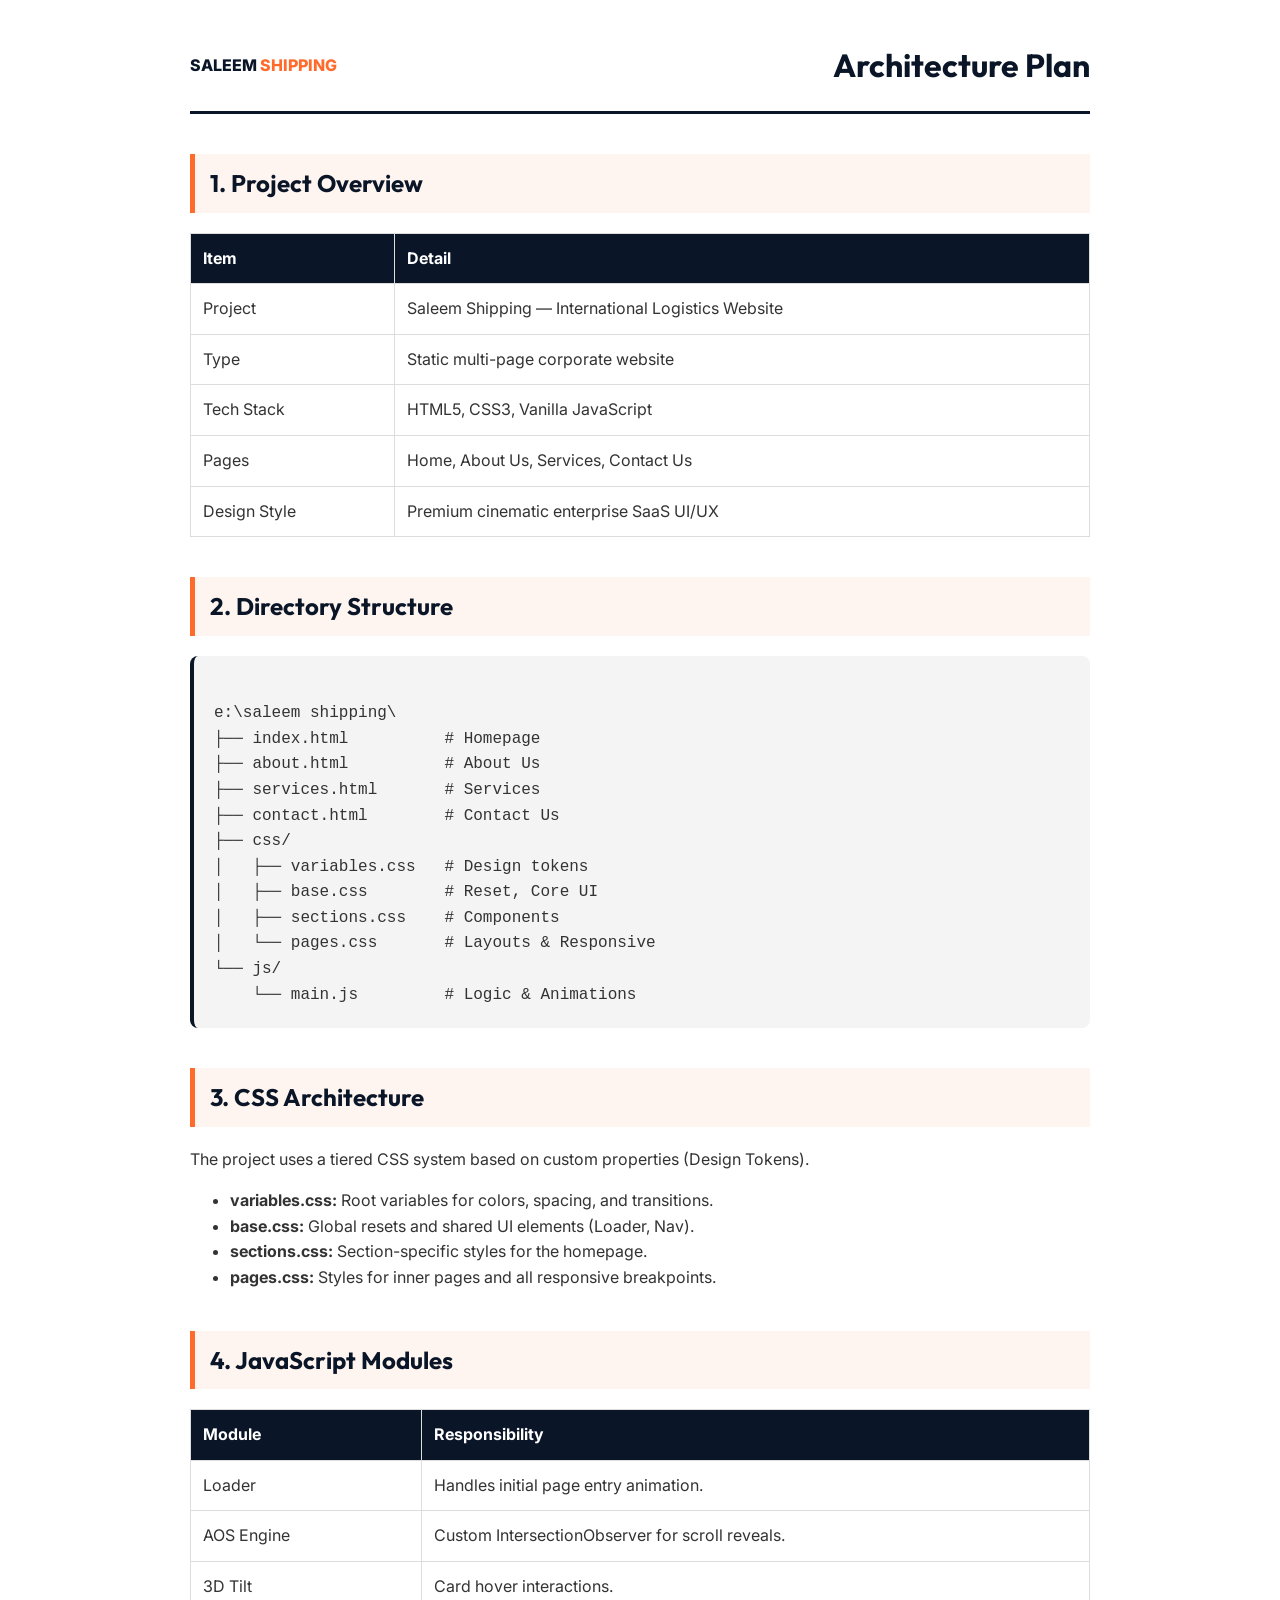
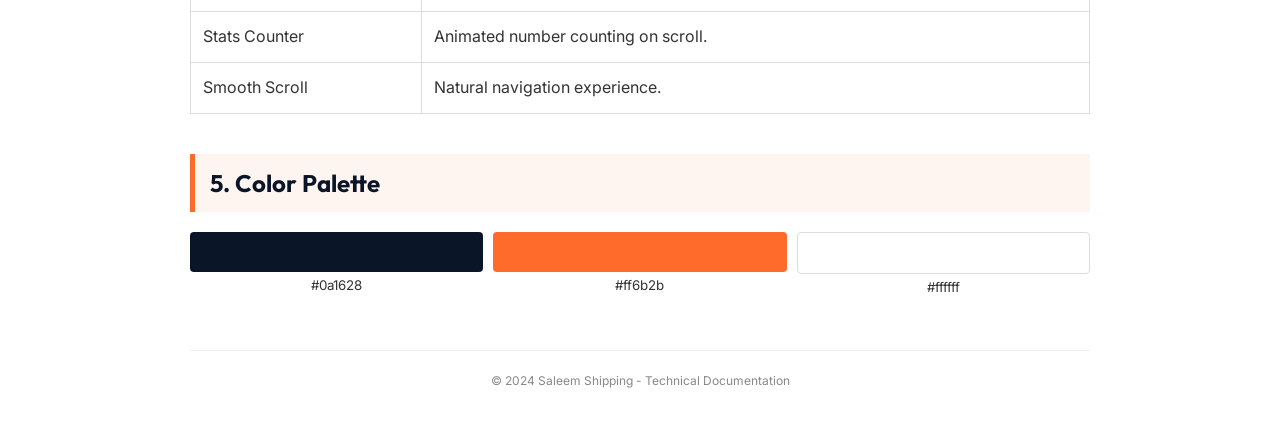
<file: architecture_plan_print.html>
<!DOCTYPE html>
<html lang="en">
<head>
    <meta charset="UTF-8">
    <meta name="viewport" content="width=device-width, initial-scale=1.0">
    <title>Saleem Shipping - Architecture Plan</title>
    <link href="https://fonts.googleapis.com/css2?family=Inter:wght@400;600;700&family=Outfit:wght@700;800&display=swap" rel="stylesheet">
    <style>
        :root {
            --navy: #0a1628;
            --orange: #ff6b2b;
            --white: #ffffff;
            --text: #333;
            --bg: #f8f9fa;
        }
        body {
            font-family: 'Inter', sans-serif;
            line-height: 1.6;
            color: var(--text);
            margin: 0;
            padding: 40px;
            background: var(--white);
        }
        .container {
            max-width: 900px;
            margin: 0 auto;
        }
        header {
            border-bottom: 3px solid var(--navy);
            margin-bottom: 40px;
            padding-bottom: 20px;
            display: flex;
            justify-content: space-between;
            align-items: center;
        }
        h1, h2, h3 {
            font-family: 'Outfit', sans-serif;
            color: var(--navy);
        }
        h1 { font-size: 32px; margin: 0; }
        .brand { font-weight: 800; color: var(--navy); }
        .brand span { color: var(--orange); }
        
        .section {
            margin-bottom: 40px;
            page-break-inside: avoid;
        }
        h2 {
            border-left: 5px solid var(--orange);
            padding-left: 15px;
            font-size: 24px;
            margin-bottom: 20px;
            background: #fff5f0;
            padding-top: 10px;
            padding-bottom: 10px;
        }
        table {
            width: 100%;
            border-collapse: collapse;
            margin-bottom: 20px;
        }
        th, td {
            border: 1px solid #ddd;
            padding: 12px;
            text-align: left;
        }
        th {
            background-color: var(--navy);
            color: white;
        }
        .folder-tree {
            background: #f4f4f4;
            padding: 20px;
            border-radius: 8px;
            font-family: 'Courier New', Courier, monospace;
            white-space: pre;
            border-left: 4px solid var(--navy);
        }
        .badge {
            display: inline-block;
            background: var(--orange);
            color: white;
            padding: 2px 8px;
            border-radius: 4px;
            font-size: 12px;
            font-weight: bold;
        }
        @media print {
            body { padding: 0; }
            .no-print { display: none; }
            h2 { background: none; border-bottom: 1px solid #ddd; }
        }
    </style>
</head>
<body>
    <div class="container">
        <header>
            <div class="brand">SALEEM <span>SHIPPING</span></div>
            <h1>Architecture Plan</h1>
        </header>

        <div class="section">
            <h2>1. Project Overview</h2>
            <table>
                <tr><th>Item</th><th>Detail</th></tr>
                <tr><td>Project</td><td>Saleem Shipping — International Logistics Website</td></tr>
                <tr><td>Type</td><td>Static multi-page corporate website</td></tr>
                <tr><td>Tech Stack</td><td>HTML5, CSS3, Vanilla JavaScript</td></tr>
                <tr><td>Pages</td><td>Home, About Us, Services, Contact Us</td></tr>
                <tr><td>Design Style</td><td>Premium cinematic enterprise SaaS UI/UX</td></tr>
            </table>
        </div>

        <div class="section">
            <h2>2. Directory Structure</h2>
            <div class="folder-tree">
e:\saleem shipping\
├── index.html          # Homepage
├── about.html          # About Us
├── services.html       # Services
├── contact.html        # Contact Us
├── css/
│   ├── variables.css   # Design tokens
│   ├── base.css        # Reset, Core UI
│   ├── sections.css    # Components
│   └── pages.css       # Layouts & Responsive
└── js/
    └── main.js         # Logic & Animations</div>
        </div>

        <div class="section">
            <h2>3. CSS Architecture</h2>
            <p>The project uses a tiered CSS system based on custom properties (Design Tokens).</p>
            <ul>
                <li><strong>variables.css:</strong> Root variables for colors, spacing, and transitions.</li>
                <li><strong>base.css:</strong> Global resets and shared UI elements (Loader, Nav).</li>
                <li><strong>sections.css:</strong> Section-specific styles for the homepage.</li>
                <li><strong>pages.css:</strong> Styles for inner pages and all responsive breakpoints.</li>
            </ul>
        </div>

        <div class="section">
            <h2>4. JavaScript Modules</h2>
            <table>
                <tr><th>Module</th><th>Responsibility</th></tr>
                <tr><td>Loader</td><td>Handles initial page entry animation.</td></tr>
                <tr><td>AOS Engine</td><td>Custom IntersectionObserver for scroll reveals.</td></tr>
                <tr><td>3D Tilt</td><td>Card hover interactions.</td></tr>
                <tr><td>Stats Counter</td><td>Animated number counting on scroll.</td></tr>
                <tr><td>Smooth Scroll</td><td>Natural navigation experience.</td></tr>
            </table>
        </div>

        <div class="section">
            <h2>5. Color Palette</h2>
            <div style="display: flex; gap: 10px; margin-top: 10px;">
                <div style="flex: 1; text-align: center;"><div style="height: 40px; background: #0a1628; border-radius: 4px;"></div><small>#0a1628</small></div>
                <div style="flex: 1; text-align: center;"><div style="height: 40px; background: #ff6b2b; border-radius: 4px;"></div><small>#ff6b2b</small></div>
                <div style="flex: 1; text-align: center;"><div style="height: 40px; background: #ffffff; border: 1px solid #ddd; border-radius: 4px;"></div><small>#ffffff</small></div>
            </div>
        </div>

        <footer style="margin-top: 50px; text-align: center; color: #888; font-size: 12px; border-top: 1px solid #eee; padding-top: 20px;">
            &copy; 2024 Saleem Shipping - Technical Documentation
        </footer>
    </div>
</body>
</html>
</file>
